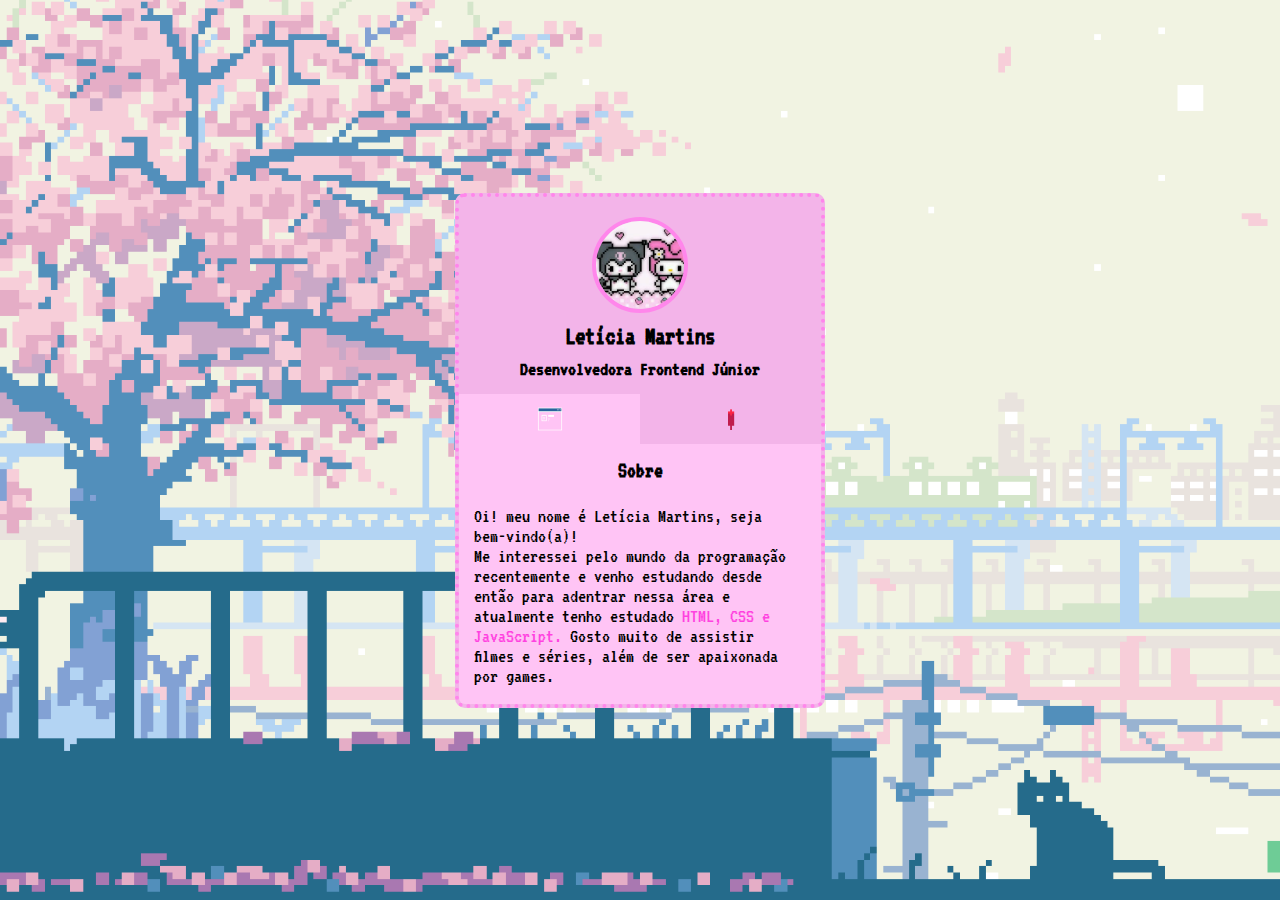
<file: index.html>
<!DOCTYPE html>
<html lang="en">
  <head>
    <meta charset="UTF-8" />
    <meta http-equiv="X-UA-Compatible" content="IE=edge" />
    <meta name="viewport" content="width=device-width, initial-scale=1.0" />

    <link rel="preconnect" href="https://fonts.googleapis.com">
    <link rel="preconnect" href="https://fonts.gstatic.com" crossorigin>
    <link href="https://fonts.googleapis.com/css2?family=VT323&display=swap" rel="stylesheet">

    <link rel="stylesheet" href="./src/css/reset.css">
    <link rel="stylesheet" href="./src/css/estilos.css">
    <link rel="stylesheet" href="./src/css/rolagem.css">

    <title>Mini Portfólio</title>
  </head>
  <body>
    <main class="cartao">
      <div class="minhas-informacoes">
        <img src="./src/imagens/foto-de-perfil-substituta.jpg" alt="foto de perfil" />
        <h1 class="nome">Letícia Martins</h1>
        <h2 class="cargo">Desenvolvedora Frontend Júnior</h2>
      </div>

      <div class="conteudo">
        <ul class="abas">
          <li class="aba selecionado" id="sobre-mim">
            <img src="./src/imagens/sobre.gif" alt="ícone de sobre mim" />
          </li>
          <li class="aba" id="minhas-redes">
            <img src="./src/imagens/coracao.gif" alt="ícone de redes sociais" />
          </li>
        </ul>

        <div class="informacoes-abas">
          <div class="informacao selecionado" id="informacao-sobre-mim">
            <h3 class="sub-titulo">Sobre</h3>

            <div class="descricao">
              <p>Oi! meu nome é Letícia Martins, seja bem-vindo(a)!</p>

              <p>
                Me interessei pelo mundo da programação recentemente e venho
					      estudando desde então para adentrar nessa área e atualmente 
					      tenho estudado <span>HTML, CSS e JavaScript.</span> Gosto 
					      muito de assistir filmes e séries, além de ser apaixonada
					      por games.
              </p>
            </div>
          </div>

          <div class="informacao" id="informacao-minhas-redes">
            <h3 class="sub-titulo">Minhas redes</h3>

            <ul class="redes-sociais">                   
                <li>
                    <a href="https://www.linkedin.com/in/let%C3%ADcia-martins-02a13b21a/" target="_blank" class="linkedin">LinkedIn</a>
                </li>
                <li>
                    <a href="https://github.com/Leet1s" target="_blank" class="github">GitHub</a>
                </li>
            </ul>
          </div>

        </div>
      </div>
    </main>

    <script src="./src/js/index.js"></script>
  </body>
</html>
</file>
<file: src/css/estilos.css>
body{
    background-image: url(../imagens/fundo-site.jpg);
    background-repeat: no-repeat;
    background-size: cover;
    background-position: center;

    font-family: 'VT323', monospace;
    color: rgb(0, 0, 0);
    font-size: 18px;
    display: flex;
    justify-content: center;
    align-items: center;
    min-height: 100vh;
    padding: 30px;
}

.cartao{
    background-color: rgb(243, 180, 233);
    width: 370px;
    border: 4px dotted rgb(255, 134, 235);
    border-radius: 10px;
    overflow: hidden;
}

.cartao .minhas-informacoes{
    padding-top: 20px;
    display: flex;
    flex-direction: column;
    align-items: center;
    gap: 10px;
}

.cartao .minhas-informacoes img{
    border-radius: 50px;
    border: 4px solid rgb(255, 134, 235); 
    width: 96px;   
    height: 96px;
}

.cartao .minhas-informacoes .nome{
    font-size: 26px;
}

.cartao .minhas-informacoes .cargo{
    font-size: 20px;
    color: #000;
}

.cartao .conteudo{
    margin-top: 15px;
}

.cartao .abas{
    display: flex;
}

.cartao .abas .aba{
    width: 50%;
    display: flex;
    justify-content: center;
    padding: 10px 0;
    cursor: pointer;
    transition: background-color 0.2s ease-in-out;
}

.cartao .abas img{
    width: 30px;
}

.cartao .abas .aba.selecionado{
    background-color: rgb(255, 196, 245);
}

.cartao .informacoes-abas{
    background-color: rgb(255, 196, 245)
}

.cartao .abas .aba:hover{
    background-color: rgb(255, 206, 247);
}

.informacoes-abas .informacao{
    min-height: 260px;
    padding: 15px;
    display: none;
}

.informacoes-abas .informacao.selecionado{
    display: block;
}

.informacoes-abas .sub-titulo{
    font-size: 22px;
    margin-bottom: 25px;
    text-align: center;
}

.informacoes-abas .descricao{
    font-size: 20px;
    max-height: 180px;
    overflow-y: auto;
    padding-right: 15px;
}

.informacoes-abas .descricao span{
    color: rgb(255, 66, 224);
}

.redes-sociais{
    display: flex;
    flex-direction: column;
    gap: 25px;
    align-items: center;
    max-height: 180px;
    overflow-y: auto;
}

.redes-sociais li a{    
    width: 250px;
    display: block;
    color: rgb(255, 196, 245);
    text-align: center;
    padding: 10px;
    font-size: 20px;
    transition: opacity 0.3s ease-in-out;
}

.redes-sociais li a:hover{
    opacity: 0.8;
}

.redes-sociais .linkedin{
    background-color: rgb(255, 118, 171);
}

.redes-sociais .github{
    background-color: rgb(255, 118, 171);
}
</file>
<file: src/css/rolagem.css>
* {
    scrollbar-width: thin;
    scrollbar-color: #e228d8 #070d12;
}

/* Works on Chrome, Edge, and Safari */
*::-webkit-scrollbar {
    width: 12px;
}

*::-webkit-scrollbar-track {
    background: #070d12;
}

*::-webkit-scrollbar-thumb {
    background-color: #e228d8;
    border-radius: 20px;
    border: 3px solid #070d12;
}
</file>
